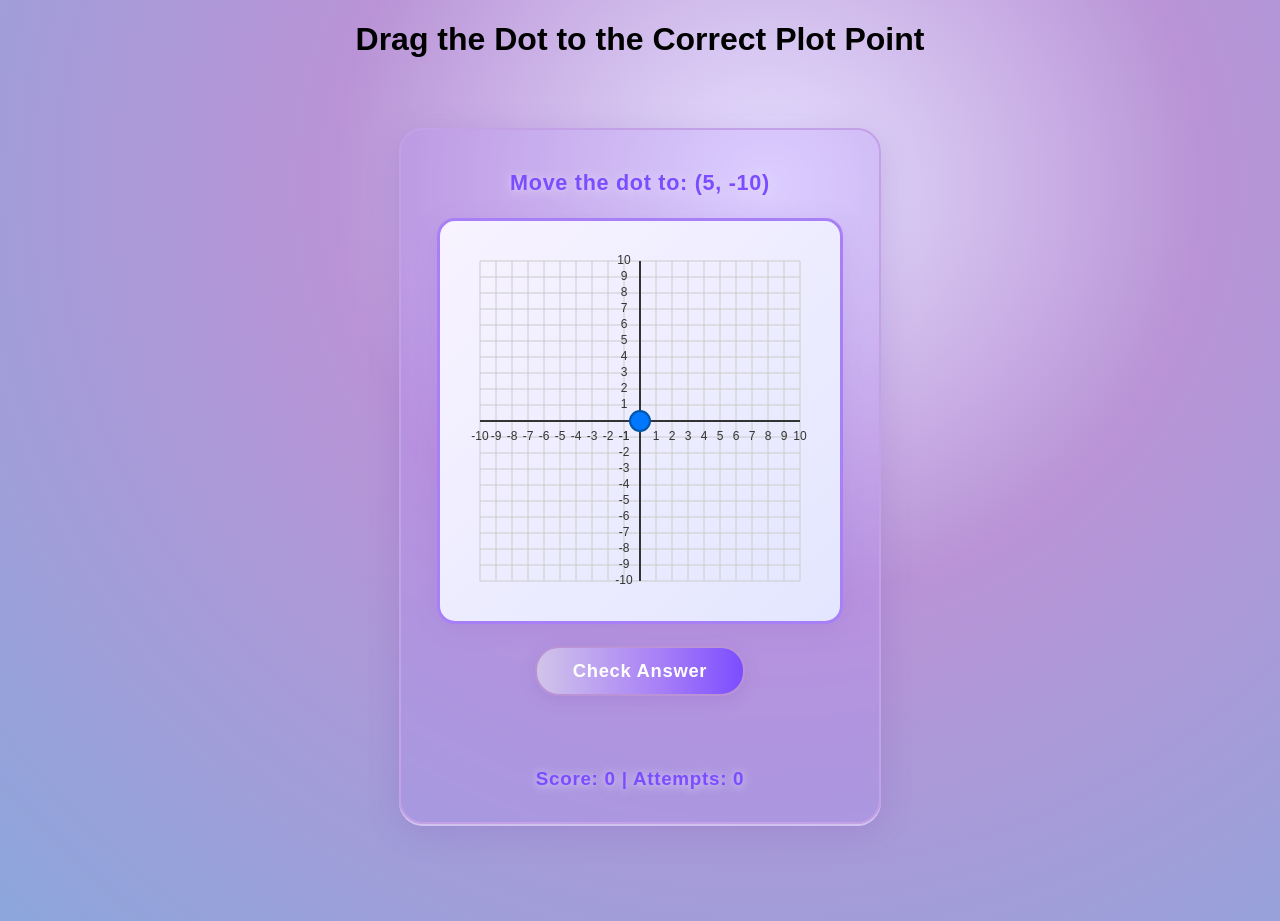
<file: index.html>
<!DOCTYPE html>
<html lang="en">
<head>
    <meta charset="UTF-8">
    <meta name="viewport" content="width=device-width, initial-scale=1.0">
    <title>Drag the Dot to the Correct Plot Point</title>
    <link rel="stylesheet" href="style.css">
</head>
<body>
    <h1>Drag the Dot to the Correct Plot Point</h1>
    
    <div id="game">
    <div id="target-info"></div>
        <canvas id="plot" width="400" height="400"></canvas>
        <button id="check">Check Answer</button>
        <div id="feedback"></div>
        <div id="scoreboard">
            <span id="score">Score: 0</span> | <span id="attempts">Attempts: 0</span>
        </div>
    </div>
    <script src="script.js"></script>
</body>
</html>
</file>
<file: style.css>
body {
    font-family: 'Segoe UI', Arial, sans-serif;
    background: radial-gradient(ellipse at 60% 20%, #e6e0ff 0%, #b993d6 40%, #8ca6db 100%);
    text-align: center;
    min-height: 100vh;
    margin: 0;
    padding: 0;
}
#game {
    display: inline-block;
    margin-top: 48px;
    background: rgba(180, 140, 255, 0.22);
    padding: 40px 36px 32px 36px;
    border-radius: 24px;
    box-shadow: 0 8px 32px 0 rgba(120, 80, 180, 0.22), 0 2px 0 0 #e0d6f7;
    border: 2.5px solid #c3a1e6;
    backdrop-filter: blur(3px);
    max-width: 480px;
}
#plot {
    border: 3px solid #a77ff7;
    background: linear-gradient(135deg, #f8f3ff 0%, #e3e6ff 100%);
    margin-bottom: 22px;
    border-radius: 18px;
    box-shadow: 0 4px 24px 0 rgba(120, 80, 180, 0.13);
    width: 400px;
    height: 400px;
    display: block;
    margin-left: auto;
    margin-right: auto;
}
#target-info {
    margin-bottom: 22px;
    font-size: 1.35em;
    color: #7c4dff;
    font-weight: 600;
    letter-spacing: 0.7px;
    text-shadow: 0 1px 8px #e0d6f7;
}
#feedback {
    margin: 10px 0 0 0;
    font-weight: bold;
    font-size: 1.15em;
    color: #7c4dff;
    min-height: 32px;
    letter-spacing: 0.7px;
    text-shadow: 0 1px 8px #e0d6f7;
}
#check {
    display: block;
    margin: 0 auto 18px auto;
    padding: 12px 36px;
    font-size: 1.15em;
    border-radius: 24px;
    border: none;
    background: linear-gradient(90deg, #d1c4e9 0%, #a77ff7 60%, #7c4dff 100%);
    color: #fff;
    font-weight: 700;
    cursor: pointer;
    box-shadow: 0 4px 16px 0 rgba(120, 80, 180, 0.18);
    transition: background 0.2s, box-shadow 0.2s, transform 0.1s;
    letter-spacing: 0.7px;
    outline: none;
    border: 2px solid #b993d6;
}
#check:hover, #check:focus {
    background: linear-gradient(90deg, #7c4dff 0%, #a77ff7 100%);
    box-shadow: 0 8px 32px 0 rgba(120, 80, 180, 0.22);
    transform: scale(1.04);
}
#scoreboard {
    margin: 22px 0 0 0;
    font-size: 1.18em;
    color: #7c4dff;
    font-weight: 600;
    letter-spacing: 0.7px;
    text-shadow: 0 1px 8px #e0d6f7;
}
</file>
